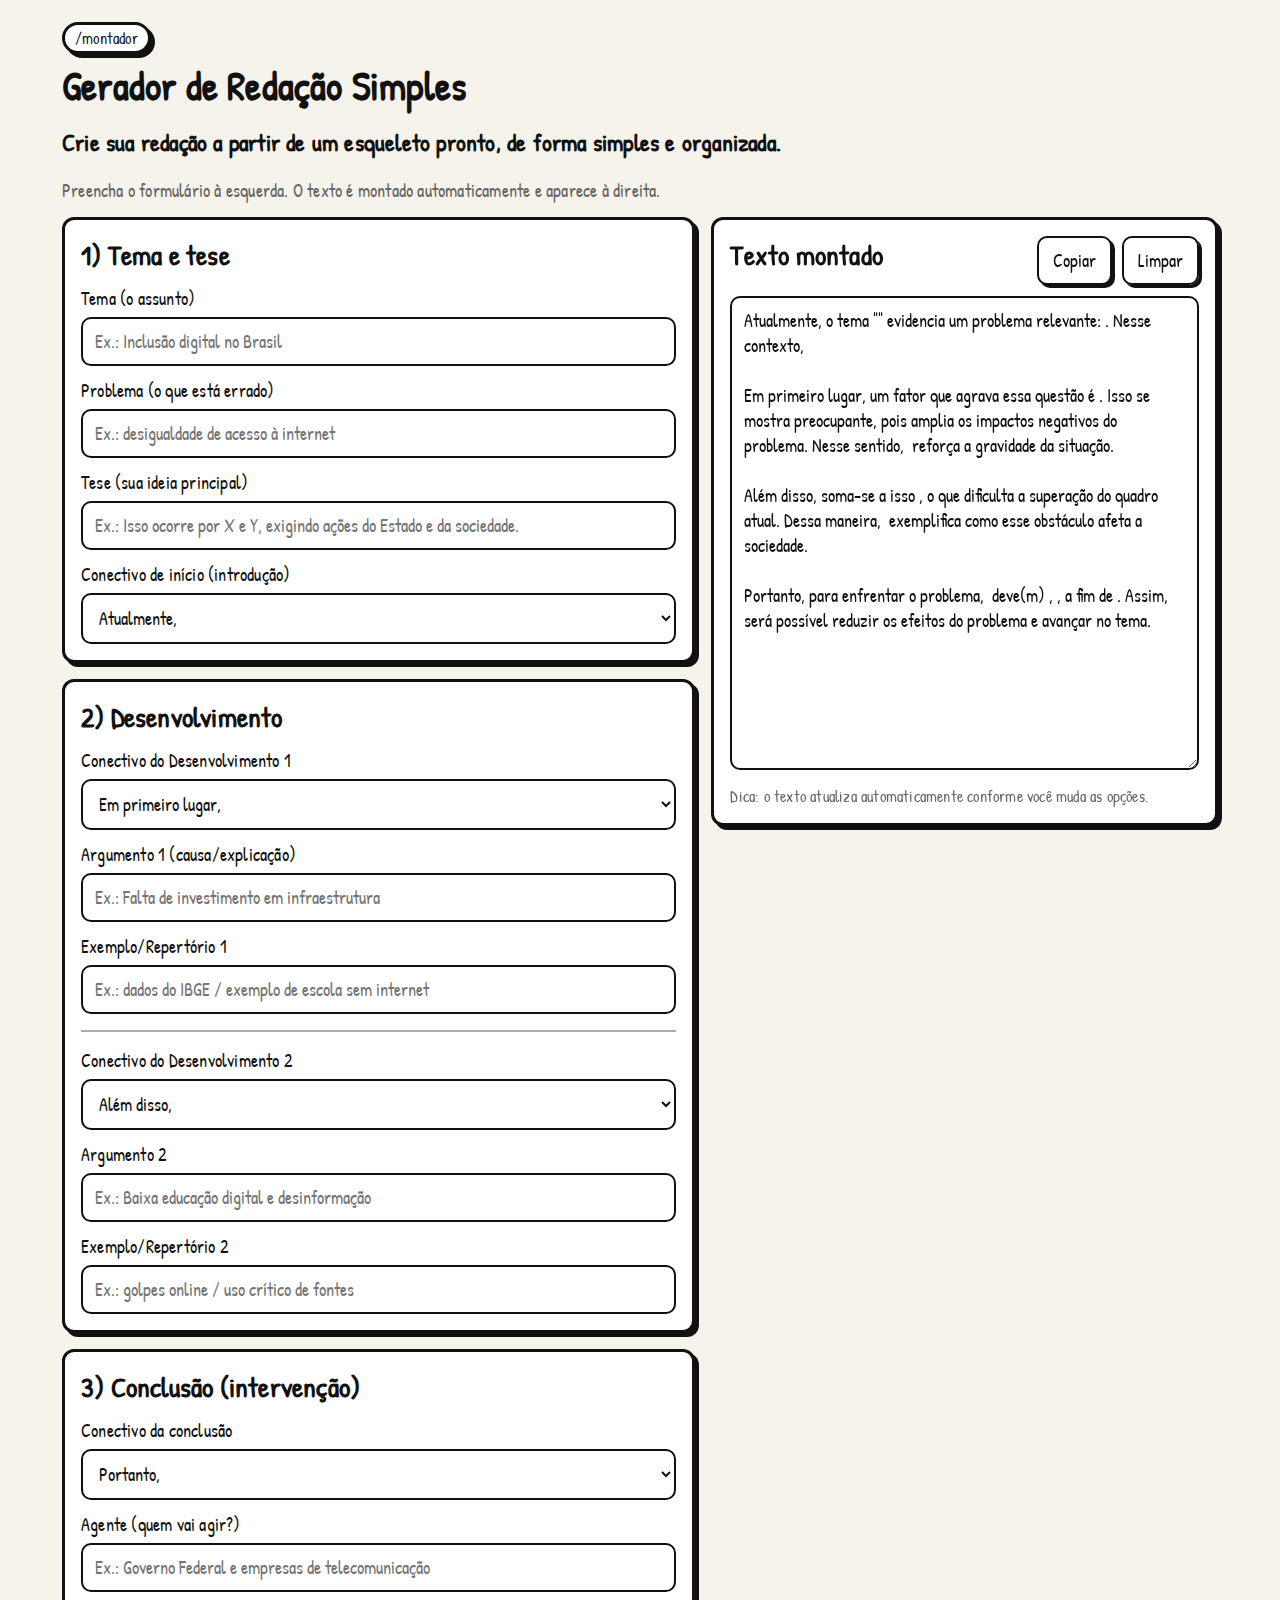
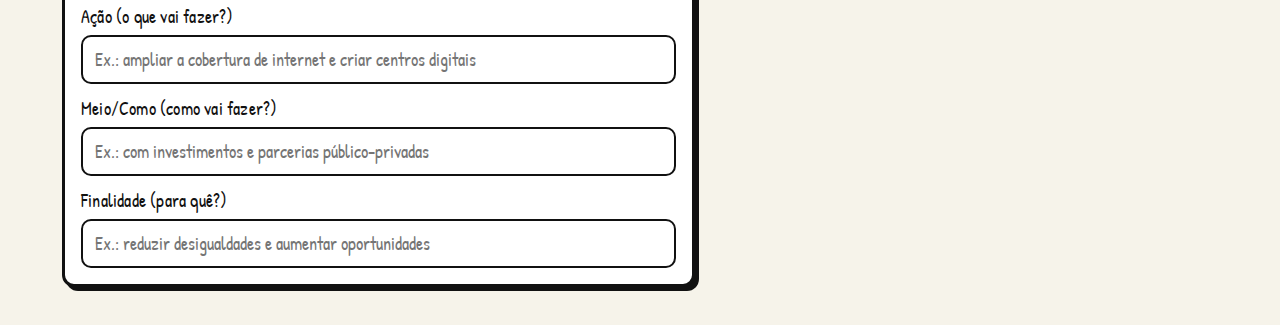
<file: index.html>
<!doctype html>
<html lang="pt-br">
<head>
  <meta charset="utf-8" />
  <meta name="viewport" content="width=device-width, initial-scale=1" />
  <title>Gerador de Redação</title>
  <link rel="stylesheet" href="style.css" />
</head>
<body>
  <main class="container">
    <header class="top">
      <div class="kicker">/montador</div>
      <h1>Gerador de Redação Simples</h1>
      <h2>Crie sua redação a partir de um esqueleto pronto, de forma simples e organizada.</h2>
      <p class="sub">Preencha o formulário à esquerda. O texto é montado automaticamente e aparece à direita.</p>
    </header>

    <div class="layout">
      <div class="col left">
        <section class="card">
          <h2>1) Tema e tese</h2>

          <label for="tema">Tema (o assunto)</label>
          <input id="tema" placeholder="Ex.: Inclusão digital no Brasil" />

          <label for="problema">Problema (o que está errado)</label>
          <input id="problema" placeholder="Ex.: desigualdade de acesso à internet" />

          <label for="tese">Tese (sua ideia principal)</label>
          <input id="tese" placeholder="Ex.: Isso ocorre por X e Y, exigindo ações do Estado e da sociedade." />

          <label for="conectivoIntro">Conectivo de início (introdução)</label>
          <select id="conectivoIntro">
            <option>Atualmente,</option>
            <option>Em primeira análise,</option>
            <option>É inegável que</option>
            <option>No cenário contemporâneo,</option>
          </select>
        </section>

        <section class="card">
          <h2>2) Desenvolvimento</h2>

          <label for="conectivoD1">Conectivo do Desenvolvimento 1</label>
          <select id="conectivoD1">
            <option>Em primeiro lugar,</option>
            <option>Primeiramente,</option>
            <option>De início,</option>
          </select>

          <label for="arg1">Argumento 1 (causa/explicação)</label>
          <input id="arg1" placeholder="Ex.: Falta de investimento em infraestrutura" />

          <label for="rep1">Exemplo/Repertório 1</label>
          <input id="rep1" placeholder="Ex.: dados do IBGE / exemplo de escola sem internet" />

          <hr />

          <label for="conectivoD2">Conectivo do Desenvolvimento 2</label>
          <select id="conectivoD2">
            <option>Além disso,</option>
            <option>Em segundo lugar,</option>
            <option>Ademais,</option>
          </select>

          <label for="arg2">Argumento 2</label>
          <input id="arg2" placeholder="Ex.: Baixa educação digital e desinformação" />

          <label for="rep2">Exemplo/Repertório 2</label>
          <input id="rep2" placeholder="Ex.: golpes online / uso crítico de fontes" />
        </section>

        <section class="card">
          <h2>3) Conclusão (intervenção)</h2>

          <label for="conectivoConc">Conectivo da conclusão</label>
          <select id="conectivoConc">
            <option>Portanto,</option>
            <option>Dessa forma,</option>
            <option>Assim,</option>
          </select>

          <label for="agente">Agente (quem vai agir?)</label>
          <input id="agente" placeholder="Ex.: Governo Federal e empresas de telecomunicação" />

          <label for="acao">Ação (o que vai fazer?)</label>
          <input id="acao" placeholder="Ex.: ampliar a cobertura de internet e criar centros digitais" />

          <label for="meio">Meio/Como (como vai fazer?)</label>
          <input id="meio" placeholder="Ex.: com investimentos e parcerias público-privadas" />

          <label for="finalidade">Finalidade (para quê?)</label>
          <input id="finalidade" placeholder="Ex.: reduzir desigualdades e aumentar oportunidades" />
        </section>
      </div>

      <div class="col right">
        <section class="card sticky">
          <div class="cardHead">
            <h2>Texto montado</h2>
            <div class="actions">
              <button id="btnCopiar">Copiar</button>
              <button id="btnLimpar" class="secondary">Limpar</button>
            </div>
          </div>

          <textarea id="saida" rows="18" readonly></textarea>
          <p class="hint">Dica: o texto atualiza automaticamente conforme você muda as opções.</p>
        </section>
      </div>
    </div>
  </main>

  <script src="script.js"></script>
</body>
</html>
</file>
<file: style.css>
@import url('https://fonts.googleapis.com/css2?family=Patrick+Hand&display=swap');

:root {
  --bg: #f6f3ea;
  --ink: #111;
  --paper: #fff;
  --muted: #666;
  --stroke: 3px;
  --radius: 12px;
  --shadow-x: 4px;
  --shadow-y: 4px;
}

* { box-sizing: border-box; }

body {
  margin: 0;
  background: var(--bg);
  color: var(--ink);
  font-family: 'Patrick Hand', system-ui, -apple-system, Segoe UI, Roboto, Arial, sans-serif;
  letter-spacing: 0.2px;
}

.container {
  max-width: 1200px;
  margin: 0 auto;
  padding: 22px;
}

.top {
  margin-bottom: 14px;
}

.kicker {
  display: inline-block;
  font-size: 16px;
  padding: 2px 10px;
  border: var(--stroke) solid var(--ink);
  border-radius: 999px;
  background: var(--paper);
  box-shadow: var(--shadow-x) var(--shadow-y) 0 var(--ink);
  margin-bottom: 10px;
}

h1 {
  margin: 0;
  font-size: 40px;
  line-height: 1.05;
}

.sub {
  margin: 8px 0 0;
  color: var(--muted);
  font-size: 18px;
}

.layout {
  display: grid;
  grid-template-columns: 1.25fr 1fr;
  gap: 16px;
  align-items: start;
}

@media (max-width: 900px) {
  .layout { grid-template-columns: 1fr; }
}

.card {
  background: var(--paper);
  border: var(--stroke) solid var(--ink);
  border-radius: var(--radius);
  box-shadow: var(--shadow-x) var(--shadow-y) 0 var(--ink);
  padding: 16px;
  margin: 0 0 16px;
}

.card h2 {
  margin: 0 0 12px;
  font-size: 28px;
}

label {
  display: block;
  margin: 12px 0 6px;
  font-size: 18px;
}

input, select, textarea {
  width: 100%;
  padding: 10px 12px;
  border-radius: 10px;
  border: 2px solid var(--ink);
  background: #fff;
  color: var(--ink);
  font-family: inherit;
  font-size: 18px;
  outline: none;
}

textarea {
  resize: vertical;
  min-height: 340px;
}

input:focus, select:focus, textarea:focus {
  box-shadow: 0 0 0 3px rgba(0,0,0,0.12);
}

hr {
  border: none;
  border-top: 2px solid rgba(17,17,17,0.35);
  margin: 16px 0;
}

.actions {
  display: flex;
  gap: 10px;
  flex-wrap: wrap;
}

button {
  padding: 10px 14px;
  border-radius: 10px;
  border: 2px solid var(--ink);
  background: var(--paper);
  color: var(--ink);
  cursor: pointer;
  font-family: inherit;
  font-size: 18px;
  box-shadow: 3px 3px 0 var(--ink);
}

button:active {
  transform: translate(2px, 2px);
  box-shadow: 1px 1px 0 var(--ink);
}

button.secondary {
  background: transparent;
}

.hint {
  margin: 10px 0 0;
  color: var(--muted);
  font-size: 16px;
}

.cardHead {
  display: flex;
  align-items: center;
  justify-content: space-between;
  gap: 12px;
  flex-wrap: wrap;
  margin-bottom: 10px;
}

.sticky {
  position: sticky;
  top: 16px;
}

@media (max-width: 900px) {
  .sticky { position: static; }
}
</file>
